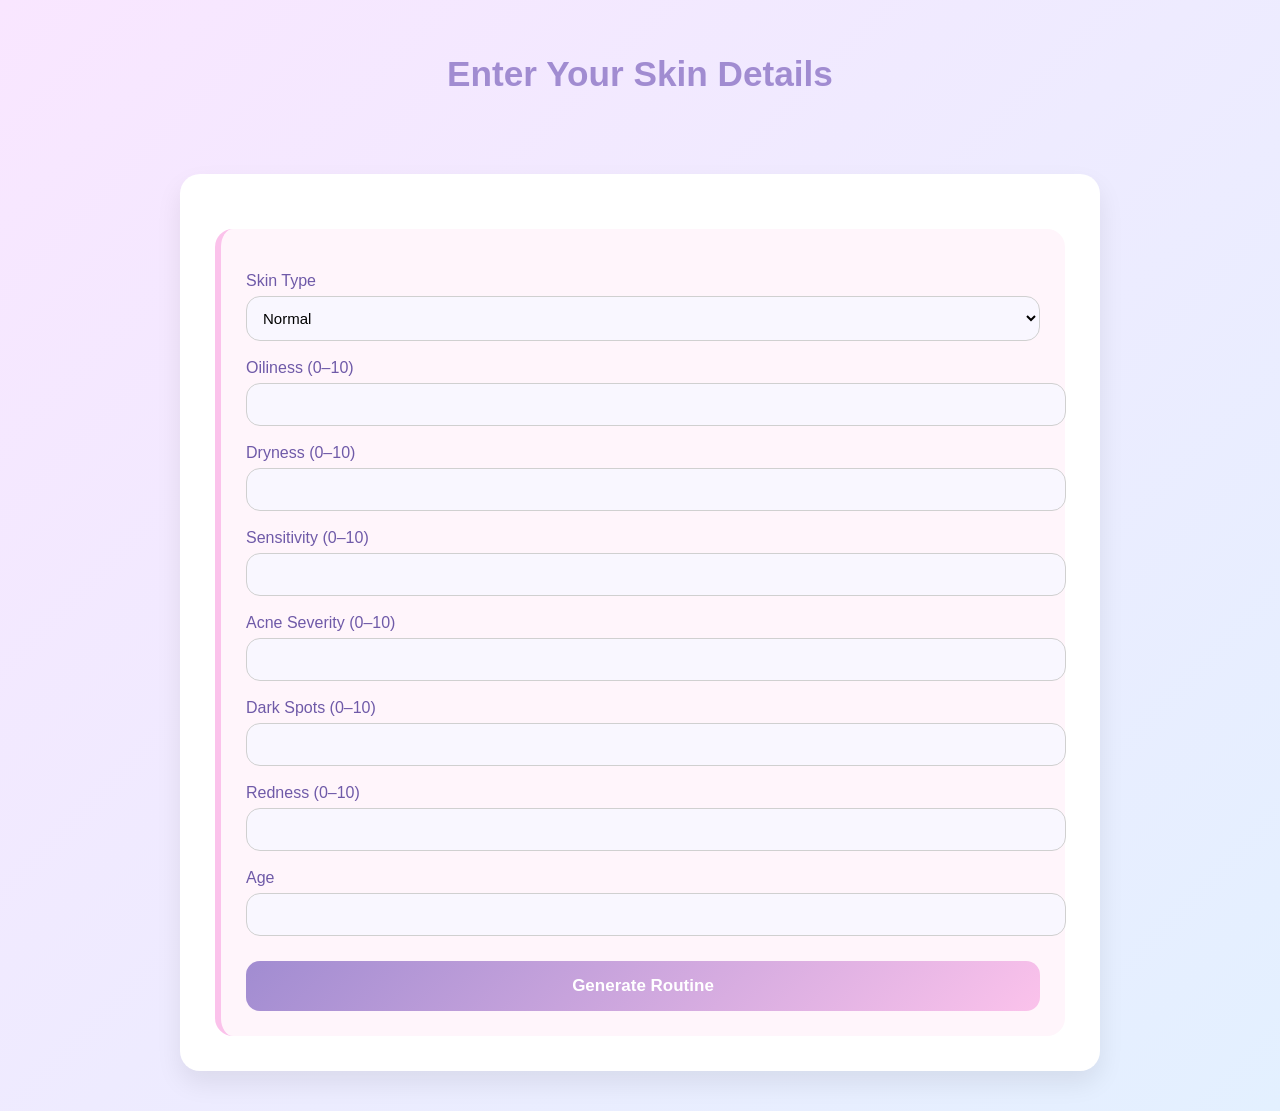
<file: form.html>
<!DOCTYPE html>
<html lang="en">
<head>
    <meta charset="UTF-8" />
    <meta name="viewport" content="width=device-width, initial-scale=1.0" />
    <title>Skin Details Form</title>
    <link rel="stylesheet" href="styles.css" />
</head>

<body>
    <header class="header">
        <h1>Enter Your Skin Details</h1>
    </header>

    <section class="container">
        <div class="card">
            <form action="/result" method="POST" class="form">



                <label>Skin Type</label>
                <select name="skin_type" required>
                    <option value="0">Normal</option>
                    <option value="1">Oily</option>
                    <option value="2">Dry</option>
                    <option value="3">Combination</option>
                </select>

                <label>Oiliness (0–10)</label>
                <input type="number" name="oiliness" min="0" max="10" required />

                <label>Dryness (0–10)</label>
                <input type="number" name="dryness" min="0" max="10" required />

                <label>Sensitivity (0–10)</label>
                <input type="number" name="sensitivity" min="0" max="10" required />

                <label>Acne Severity (0–10)</label>
                <input type="number" name="acne" min="0" max="10" required />

                <label>Dark Spots (0–10)</label>
                <input type="number" name="dark_spots" min="0" max="10" required />

                <label>Redness (0–10)</label>
                <input type="number" name="redness" min="0" max="10" required />

                <label>Age</label>
                <input type="number" name="age" min="16" max="60" required />

                <button type="submit" class="btn">Generate Routine</button>
            </form>
        </div>
    </section>
</body>
</html>
</file>
<file: styles.css>
/* -------------------- */
/* Global Styles */
/* -------------------- */
body {
    font-family: 'Poppins', sans-serif;
    background: linear-gradient(135deg, #F9E6FF, #E3F0FF);
    margin: 0;
    padding: 0;
    color: #4A4A4A;
}

/* Center Container */
.container {
    max-width: 850px;
    margin: 40px auto;
    background: #FFFFFF;
    padding: 35px;
    border-radius: 20px;
    box-shadow: 0 12px 26px rgba(0,0,0,0.08);
    animation: fadeIn 0.7s ease-in-out;
}

/* Header */
.header {
    text-align: center;
    padding: 30px 10px;
}

.header h1 {
    color: #A18CD1;
    font-size: 2.2rem;
    font-weight: 700;
    margin-bottom: 10px;
}

.header p {
    color: #7B6FA9;
    font-size: 1.1rem;
}

/* Form Labels */
label {
    display: block;
    margin: 18px 0 6px;
    font-weight: 500;
    color: #6F5AA8;
}

input[type="number"],
select {
    width: 100%;
    padding: 12px;
    border-radius: 14px;
    border: 1px solid #D0D0D0;
    background: #F9F7FF;
    font-size: 15px;
    transition: 0.2s ease-in-out;
}

input:focus, select:focus {
    outline: none;
    border-color: #A18CD1;
    background: #FFFFFF;
    box-shadow: 0 0 0 4px rgba(161, 140, 209, 0.18);
}

/* Button */
button {
    margin-top: 25px;
    width: 100%;
    padding: 15px;
    font-size: 17px;
    background: linear-gradient(135deg, #A18CD1, #FBC2EB);
    color: white;
    border: none;
    cursor: pointer;
    border-radius: 14px;
    transition: 0.25s;
    font-weight: 600;
}

button:hover {
    transform: translateY(-3px);
    box-shadow: 0 10px 18px rgba(0,0,0,0.10);
}

/* Cards */
.card {
    background: #FFF5FB;
    padding: 25px;
    border-radius: 18px;
    margin-top: 20px;
    border-left: 6px solid #FBC2EB;
}

.card h2 {
    color: #A16EC2;
}

/* Product List */
ul li {
    margin: 8px 0;
}

/* Fade-in Animation */
@keyframes fadeIn {
    from {opacity: 0; transform: translateY(10px);}
    to   {opacity: 1; transform: translateY(0);}
}

/* Responsive */
@media (max-width: 600px) {
    .container {
        padding: 22px;
        margin: 20px;
    }

    button {
        font-size: 15px;
    }
}
</file>
